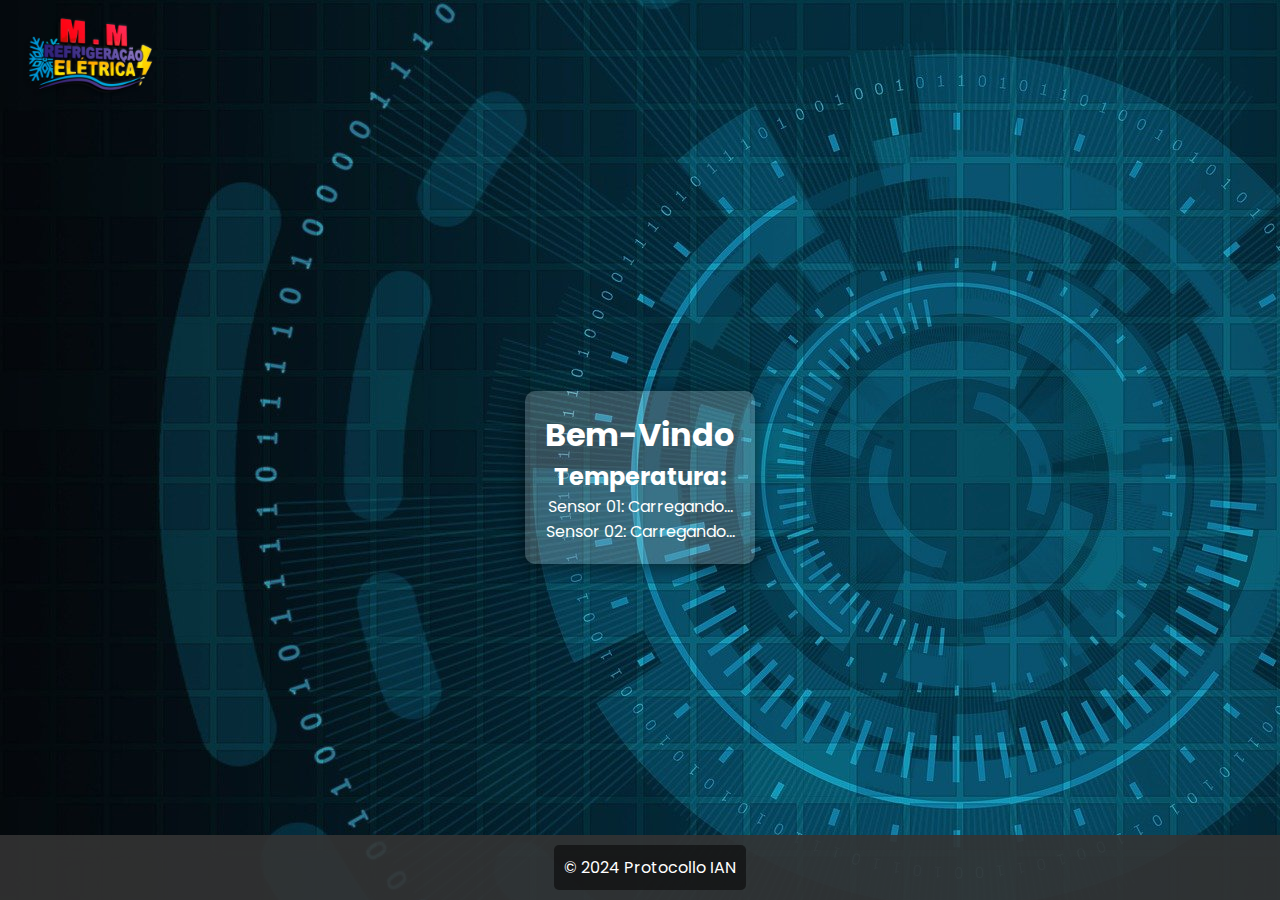
<file: index.html>
<!DOCTYPE html>
<html lang="pt-BR">
<head>
    <meta charset="UTF-8">
    <meta name="viewport" content="width=device-width, initial-scale=1.0">
    <title>M.M REFRIGERAÇÃO</title>
    <link rel="shortcut icon" type="image/x-icon" href="./img/png-sem-fundo.ico">
    <link rel="stylesheet" href="styles.css">
</head>
<body>
    <img src="img/png sem fundo.png" alt="Logo M.M Refrigeração" width="180px">
    <main>
        <nav>
            <h1>Bem-Vindo</h1>
            <h2 id="h2">Temperatura:</h2>
            <p>Sensor 01: <span id="temp1">Carregando...</span></p>
            <p>Sensor 02: <span id="temp2">Carregando...</span></p>
        </nav>
    </main>
    <footer>
        <p>&copy; 2024 Protocollo IAN</p>
    </footer>
</body>
</html>
</file>
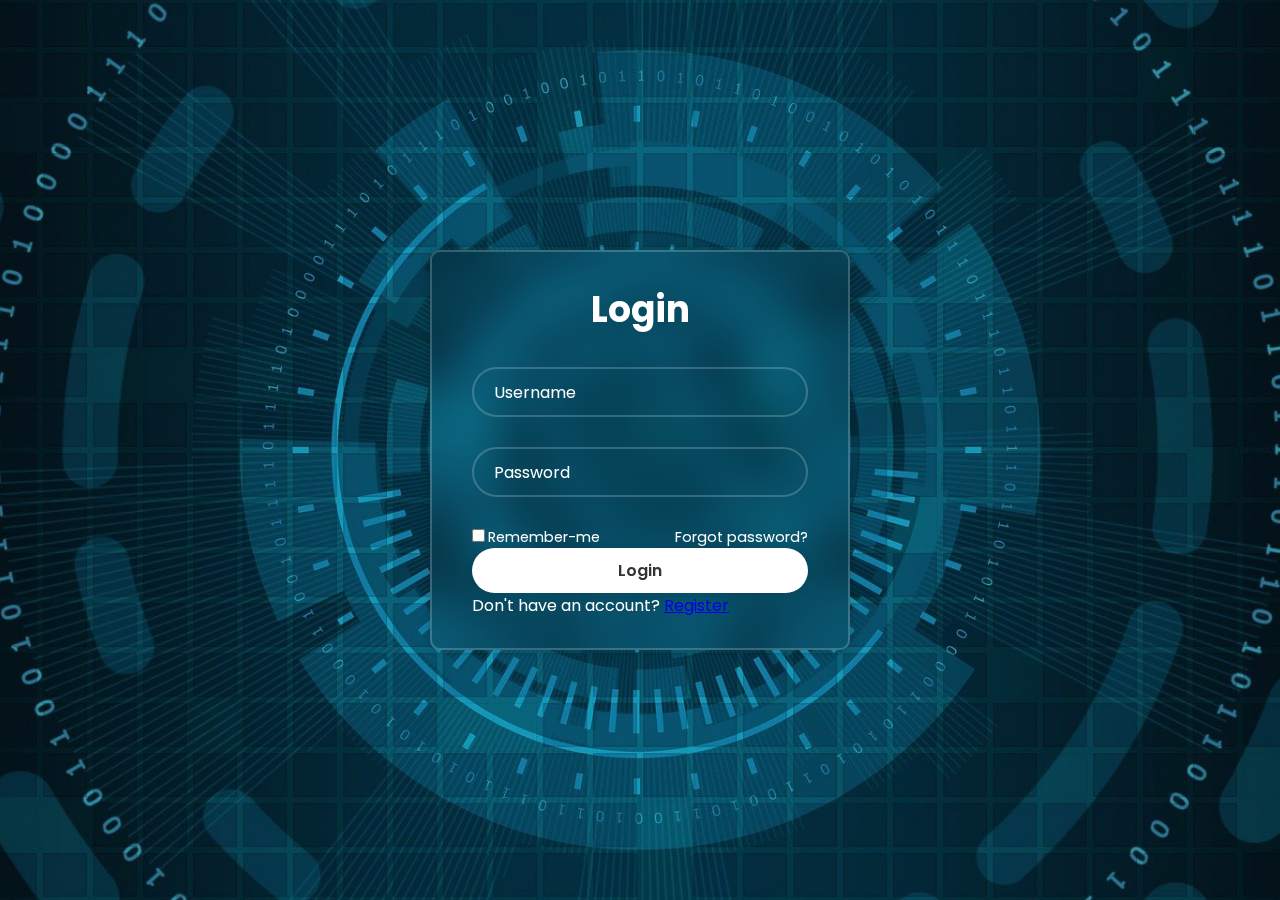
<file: Login.html>
<!DOCTYPE html>
<html lang="en">
<head>
    <meta charset="UTF-8">
    <meta name="viewport" content="width=device-width, initial-scale=1.0">
    <title>Protocollo IAN - Login</title>
    <link rel="shortcut icon" type="imagex/png" href="./img/png-sem-fundo.ico">
    <link rel="stylesheet" href="style.css">
    <link rel="preconnect" href="https://fonts.googleapis.com">
    <link rel="preconnect" href="https://fonts.gstatic.com" crossorigin>
</head>
<body>
    <div class="wrapper">
        <form id="loginForm">
            <h1>Login</h1>
            <div class="input-box">
                <input type="text" id="username" placeholder="Username" required>
                <i class='bx bxs-user-circle'></i>
            </div>
            <div class="input-box">
                <input type="password" id="password" placeholder="Password" required>
                <i class='bx bxs-lock-alt'></i>
            </div>
            <div class="remember-forgot">
                <label><input type="checkbox">Remember-me</label>
                <a href="#">Forgot password?</a>
            </div>
            <button type="submit" class="btn">Login</button>
            <div class="registre-link">
                <p>Don't have an account? <a href="#">Register</a></p>
            </div>
        </form>
    </div>

    <script>
        document.getElementById("loginForm").addEventListener("submit", function(event){
            event.preventDefault(); // Impede o envio do formulário
            
            // Obtenha os valores inseridos
            const username = document.getElementById("username").value;
            const password = document.getElementById("password").value;

            // Verifique as credenciais (substitua por validação real)
            if(username === "admin" && password === "152547"){  // Exemplo de credenciais
                window.location.href = "index.html"; // Redireciona para a segunda página
            } else {
                alert("Usuário ou senha incorretos!");
            }
        });
    </script>
</body>
</html>
</file>
<file: style.css>
@import url('https://fonts.googleapis.com/css2?family=Poppins:ital,wght@0,100;0,200;0,300;0,400;0,500;0,600;0,700;0,800;0,900;1,100;1,200;1,300;1,400;1,500;1,600;1,700;1,800;1,900&display=swap');

*{
    margin: 0;
    padding: 0;
    box-sizing: border-box;
    font-family:"poppins",sans-serif;
}

body {
    display: flex;
    justify-content: center;
    align-items: center;
    min-height: 100vh;
    background: url('img/cyber-3400789_1920.jpg');
    background-size: cover;
    background-position: center;    


}

.wrapper{
    width: 420px;
    border: 2px solid rgb(255,255, 255, .2);
    backdrop-filter: blur(20px);
    box-shadow: 0 0 10px rgb(0, 0, 0, .2);
    background: transparent;
    color: #fff;
    border-radius: 10px;
    padding: 30px 40px ;
}

.wrapper h1{
    font-size: 36px;
    text-align: center;
}

.wrapper .input-box{
    position: relative;
    width: 100%;
    height: 50px;
    margin: 30PX 0;

}

.input-box input{
    width: 100%;
    height: 50px;
    background: transparent;
    border:none;
    outline: none;
    border: 2px solid rgba(255, 255, 255, .2);
    border-radius: 40px;
    font-size: 16px;
    color: #fff;
    padding: 20px 45px 20px 20px;

}

.input-box input::placeholder{
    color: #fff;
}

.input-box i {
    position: absolute;
    right: 20px;
    top: 50%;
    transform: translateY(-50);
    font-size: 20px;

}

.wrapper .remember-forgot{
    display: flex;
    justify-content: space-between;
    font-size: 14.5px;
    margin: -15 0 15px;
}

.remember-forgot label input{
    accent-color: #fff;
    margin-right: 3px;
}

.remember-forgot a {
    color: #fff;
    text-decoration: none;

}

.remember-forgot a:hover{
    text-decoration: underline;

}

.wrapper .btn{
    width: 100%;
    height: 45px;
    background-color: #fff;
    border: none;
    outline: none;
    border-radius: 40px;
    box-shadow: 0 0 10px rgb(0, 0, 0, .1);
    cursor: pointer;
    font-size: 16px;
    color: #333;
    font-weight: 600;


}

.wrapper .register-link{
    font-size: 14.5px;
    text-align: center;
    margin: 35px 0 35px;

}

.register-link p a {
    color: #fff;
    text-decoration: none;
    font-weight: 600;

}

.register-link p a:hover{
    text-decoration: underline;


}
</file>
<file: styles.css>
/* Reseta algumas configurações de estilo padrão */

@import url('https://fonts.googleapis.com/css2?family=Poppins:wght@100;200;300;400;500;600;700;800;900&display=swap');

body, h1, h2, p {
    margin: 0;
    padding: 0;
    font-family: 'Poppins', sans-serif; /* Usando Poppins */
}

/* Estilo do corpo da página */
body {
    background-image: url(img/cyber-3400789_1920.jpg);
    color: #fff;
    display: flex;
    flex-direction: column;
    min-height: 100vh;
    overflow: hidden; /* Esconde a barra de rolagem */
}

/* Estilo do corpo principal */
main {
    flex: 1; /* Permite que o main ocupe o espaço restante */
    display: flex;
    justify-content: center; /* Centraliza horizontalmente */
    align-items: center; /* Centraliza verticalmente */
    text-align: center; /* Centraliza texto */
    padding: 20px; /* Adiciona um pouco de padding */
}

nav {
    background-color: rgba(255, 255, 255, 0.2); /* Fundo semitransparente para destaque */
    padding: 20px; /* Diminuindo o padding para compactar */
    border-radius: 10px; /* Bordas arredondadas */
    box-shadow: 0 4px 20px rgba(0, 0, 0, 0.5); /* Sombra para profundidade */
}

/* Estilo do rodapé */
footer {
    background-color: rgba(51, 51, 51, 0.9); /* Fundo escuro com transparência */
    color: white;
    text-align: center;
    padding: 10px;
    position: relative;
    bottom: 0;
    width: 100%;
    margin-top: auto; /* Faz o rodapé ficar na parte inferior */
}

footer p {
    background-color: rgba(0, 0, 0, 0.5); /* Fundo semitransparente para o texto */
    padding: 10px;
    display: inline-block;
    border-radius: 5px;
}
</file>
